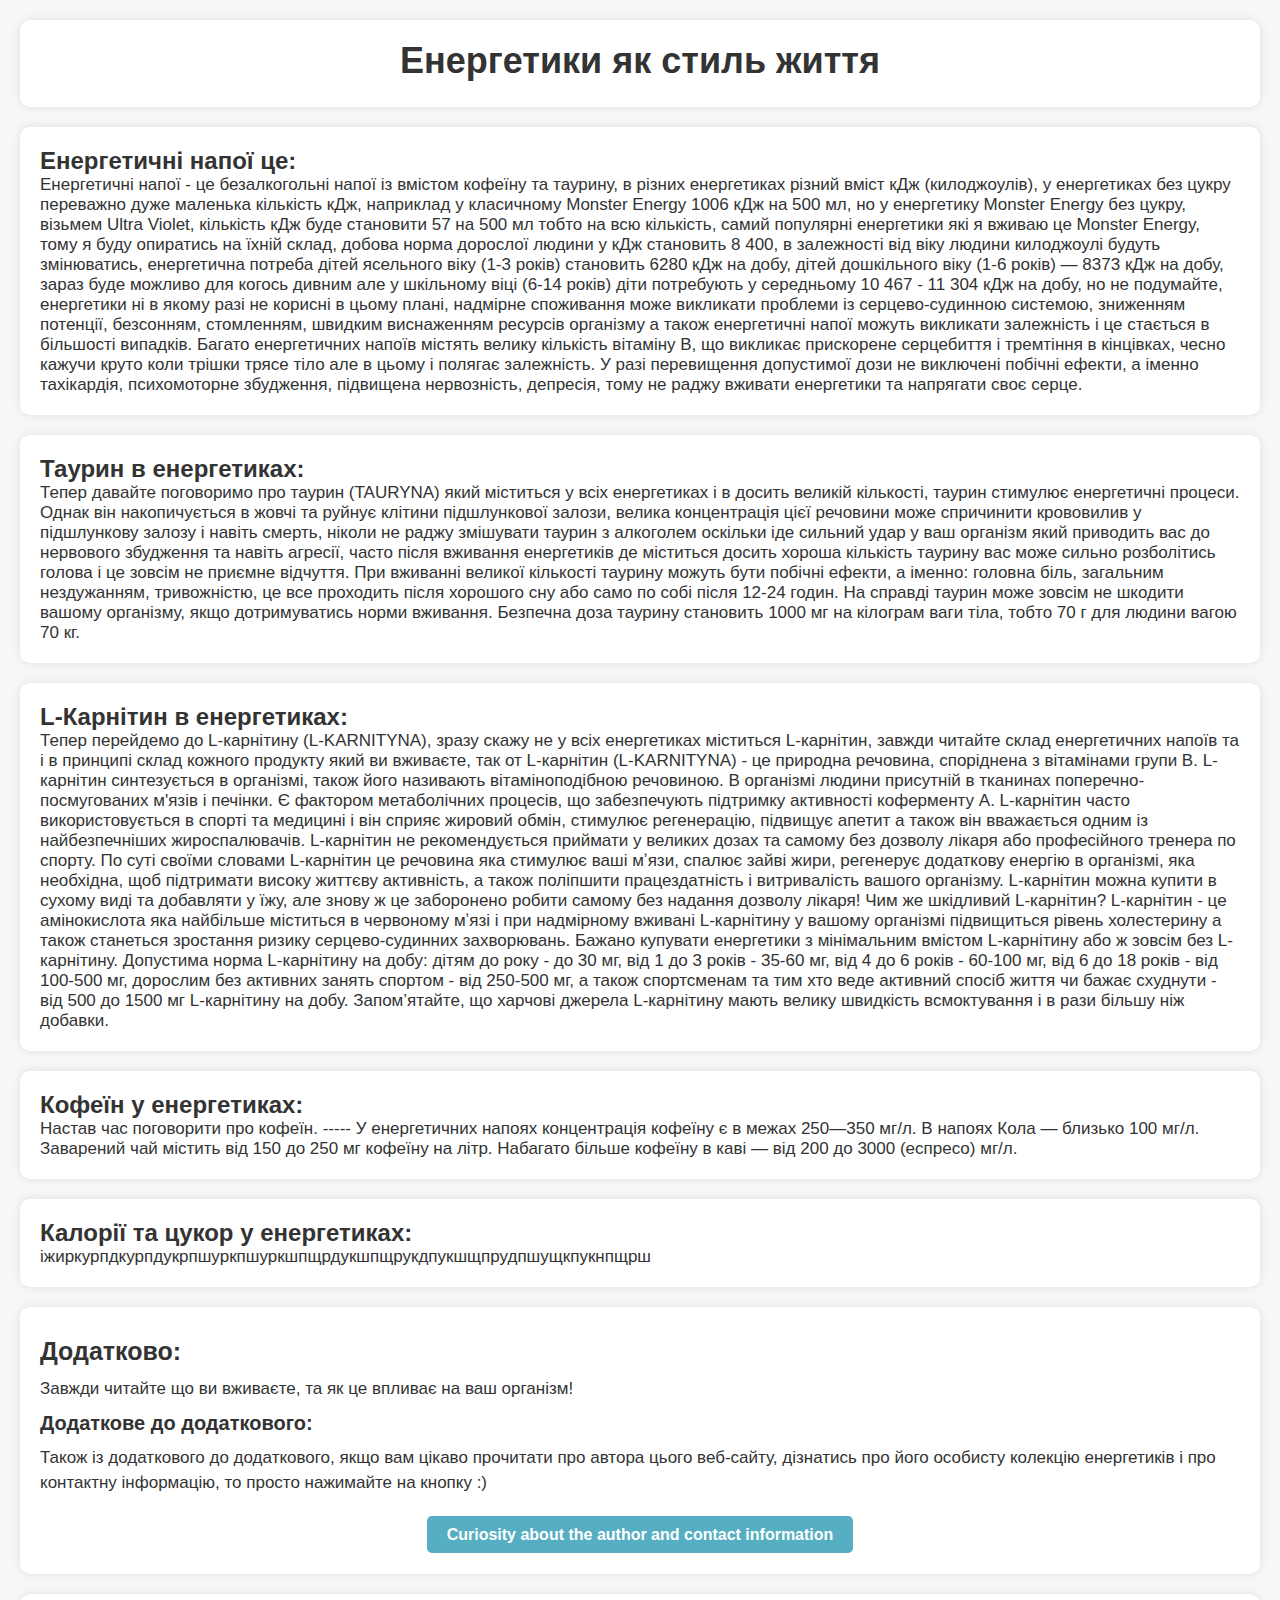
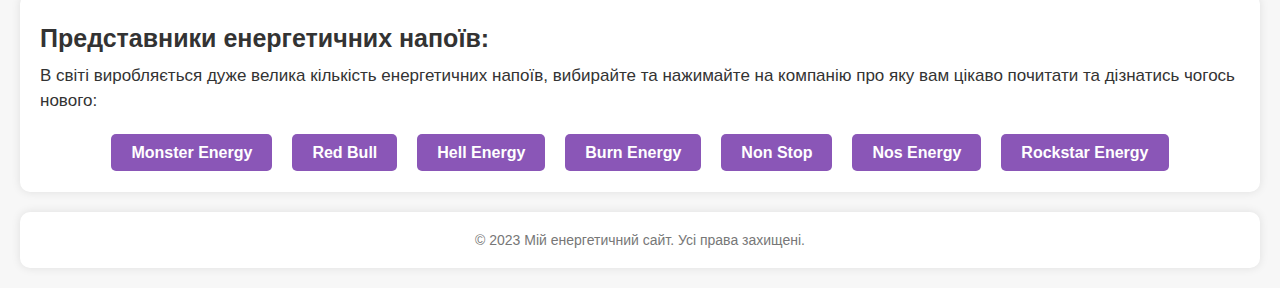
<file: index.html>
<!DOCTYPE html>
<html lang="en">
<head>
    <meta charset="UTF-8">
    <link rel="stylesheet" href="style.css">
    <meta name="viewport" content="width=device-width, initial-scale=1.0">
    <title>енергетики</title>
</head>
<body>
    <header>
        <h1>Енергетики як стиль життя</h1>
    </header>
    <header>
        <h2>Енергетичні напої це:</h2>
        <p>Енергетичні напої - це безалкогольні напої із вмістом кофеїну та таурину, в різних енергетиках різний вміст кДж (килоджоулів),
            у енергетиках без цукру переважно дуже маленька кількість кДж, наприклад у класичному Monster Energy 1006 кДж на 500 мл, но
            у енергетику Monster Energy без цукру, візьмем Ultra Violet, кількість кДж буде становити 57 на 500 мл тобто на всю кількість,
            самий популярні енергетики які я вживаю це Monster Energy, тому я буду опиратись на їхній склад, добова норма дорослої людини
            у кДж становить 8 400, в залежності від віку людини килоджоулі будуть змінюватись, енергетична потреба дітей ясельного віку
            (1-3 років) становить 6280 кДж на добу, дітей дошкільного віку (1-6 років) — 8373 кДж на добу, зараз буде можливо для когось
            дивним але у шкільному віці (6-14 років) діти потребують у середньому 10 467 - 11 304 кДж на добу, но не подумайте, енергетики
            ні в якому разі не корисні в цьому плані, надмірне споживання може викликати проблеми із серцево-судинною системою, зниженням 
            потенції, безсонням, стомленням, швидким виснаженням ресурсів організму а також енергетичні напої можуть викликати залежність
            і це стається в більшості випадків. Багато енергетичних напоїв містять велику кількість вітаміну В, що викликає прискорене серцебиття
            і тремтіння в кінцівках, чесно кажучи круто коли трішки трясе тіло але в цьому і полягає залежність. У разі перевищення допустимої
            дози не виключені побічні ефекти, а іменно тахікардія, психомоторне збудження, підвищена нервозність, депресія, тому не раджу вживати 
            енергетики та напрягати своє серце.</p>
    </header>
    <header>
        <h2>Таурин в енергетиках:</h2> 
        <p>Тепер давайте поговоримо про таурин (TAURYNA) який міститься у всіх енергетиках і в досить великій кількості, таурин стимулює енергетичні
            процеси. Однак він накопичується в жовчі та руйнує клітини підшлункової залози, велика концентрація цієї речовини може спричинити крововилив 
            у підшлункову залозу і навіть смерть, ніколи не раджу змішувати таурин з алкоголем оскільки іде сильний удар у ваш організм який приводить
            вас до нервового збудження та навіть агресії, часто після вживання енергетиків де міститься досить хороша кількість таурину вас може сильно
            розболітись голова і це зовсім не приємне відчуття. При вживанні великої кількості таурину можуть бути побічні ефекти, а іменно: головна біль,
            загальним нездужанням, тривожністю, це все проходить після хорошого сну або само по собі після 12-24 годин. На справді таурин може зовсім 
            не шкодити вашому організму, якщо дотримуватись норми вживання. Безпечна доза таурину становить 1000 мг на кілограм ваги тіла, тобто 70 г 
            для людини вагою 70 кг.</p>
    </header>
    <header>
        <h2>L-Карнітин в енергетиках:</h2>    
        <p>Тепер перейдемо до L-карнітину (L-KARNITYNA), зразу скажу не у всіх енергетиках міститься L-карнітин, завжди читайте склад енергетичних напоїв
            та і в принципі склад кожного продукту який ви вживаєте, так от L-карнітин (L-KARNITYNA) - це природна речовина, споріднена з вітамінами групи
            В. L-карнітин синтезується в організмі, також його називають вітаміноподібною речовиною. В організмі людини присутній в тканинах поперечно-посмугованих
            м'язів і печінки. Є фактором метаболічних процесів, що забезпечують підтримку активності коферменту А. L-карнітин часто використовується в спорті та
            медицині і він сприяє жировий обмін, стимулює регенерацію, підвищує апетит а також він вважається одним із найбезпечніших жироспалювачів. L-карнітин 
            не рекомендується приймати у великих дозах та самому без дозволу лікаря або професійного тренера по спорту. По суті своїми словами L-карнітин це 
            речовина яка стимулює ваші мʼязи, спалює зайві жири, регенерує додаткову енергію в організмі, яка необхідна, щоб підтримати високу життєву активність, 
            а також поліпшити працездатність і витривалість вашого організму. L-карнітин можна купити в сухому виді та добавляти у їжу, але знову ж це заборонено
            робити самому без надання дозволу лікаря! Чим же шкідливий L-карнітин? L-карнітин - це амінокислота яка найбільше міститься в червоному мʼязі і 
            при надмірному вживані L-карнітину у вашому організмі підвищиться рівень холестерину а також станеться зростання ризику серцево-судинних захворювань.
            Бажано купувати енергетики з мінімальним вмістом L-карнітину або ж зовсім без L-карнітину. Допустима норма L-карнітину на добу: дітям до року - до 
            30 мг, від 1 до 3 років - 35-60 мг, від 4 до 6 років - 60-100 мг, від 6 до 18 років - від 100-500 мг, дорослим без активних занять спортом - від 
            250-500 мг, а також спортсменам та тим хто веде активний спосіб життя чи бажає схуднути - від 500 до 1500 мг L-карнітину на добу. Запом’ятайте, що 
            харчові джерела L-карнітину мають велику швидкість всмоктування і в рази більшу ніж добавки.</p> 
    </header>
    <header>
        <h2>Кофеїн у енергетиках:</h2>    
        <p>Настав час поговорити про кофеїн.    -----  У енергетичних напоях концентрація кофеїну є в межах 250—350 мг/л. В напоях Кола — близько 100 мг/л. Заварений чай містить від 150 до 250 мг кофеїну на літр. Набагато більше кофеїну в каві — від 200 до 3000 (еспресо) мг/л.</p> 
    </header>
    <header>
        <h2>Калорії та цукор у енергетиках:</h2>    
        <p>іжиркурпдкурпдукрпшуркпшуркшпщрдукшпщрукдпукшщпрудпшущкпукнпщрш</p> 
    </header>
    <section class="main-content-1">
        <h2>Додатково:</h2>
        <p>Завжди читайте що ви вживаєте, та як це впливає на ваш організм!</p>
        <h3>Додаткове до додаткового:</h3>
        <p>Також із додаткового до додаткового, якщо вам цікаво прочитати про автора цього веб-сайту, дізнатись про його особисту колекцію енергетиків і про контактну інформацію, то просто нажимайте на кнопку :)</p>
        <nav>
            <ul>
                <li><a href="#">Curiosity about the author and contact information</a></li>
            </ul>
        </nav>
    </section>
    <section class="main-content-2">
        <h2>Представники енергетичних напоїв:</h2>
        <p>В світі виробляється дуже велика кількість енергетичних напоїв, вибирайте та нажимайте на компанію про яку вам цікаво почитати та дізнатись чогось нового:</p>
        <nav>
            <ul>
                <li><a href="#">Monster Energy</a></li>
                <li><a href="#">Red Bull</a></li>
                <li><a href="#">Hell Energy</a></li>
                <li><a href="#">Burn Energy</a></li>
                <li><a href="#">Non Stop</a></li>
                <li><a href="#">Nos Energy</a></li>
                <li><a href="#">Rockstar Energy</a></li>
            </ul>
        </nav>
    </section>
    <footer>
        <p>&copy; 2023 Мій енергетичний сайт. Усі права захищені.</p>
    </footer>
</body>
</html>
</file>
<file: style.css>
* {
  margin: 0;
  padding: 0;
  box-sizing: border-box;
}

body {
  font-family: Arial, sans-serif;
  background-color: #f7f7f7;
  color: #333;
}

header, .main-content-2, footer, .main-content-1 {
  background-color: white;
  margin: 20px;
  padding: 20px;
  border-radius: 10px;
  box-shadow: 0px 0px 10px 0px rgba(0, 0, 0, 0.1);
}

header h1 {
  text-align: center;
  font-size: 36px;
  color: #333;
  margin-bottom: 5px;
}

header p {
  font-size: 17px;
  color: #333;
}

nav ul {
  list-style: none;
  display: flex;
  justify-content: center;
  margin-top: 20px;
}

nav ul li {
  margin: 0 20px;
}

nav ul li a:hover {
  background-color: #333; 
}

.main-content-1, .main-content-2 {
  margin-top: 1px;
}

section.main-content-1 h2, section.main-content-2 h2 {
  font-size: 25px;
  margin-bottom: 10px;
  margin-top: 10px;
}

section.main-content-1 h3, section.main-content-2 h3 {
  font-size: 20px;
  margin-bottom: 10px;
  margin-top: 10px;
}

section.main-content-1 p, section.main-content-2 p {
  font-size: 17px;
  line-height: 1.5;
}

footer {
  text-align: center;
  margin-top: 20px;
  font-size: 14px;
  color: #777;
}

section.main-content-1 nav ul, section.main-content-2 nav ul {
  display: flex;
  flex-wrap: wrap;
  justify-content: center;
}

section.main-content-1 nav ul li, section.main-content-2 nav ul li {
  margin: 10px;
}

section.main-content-1 nav ul li a {
  font-weight: bold;
  background-color: #55aec2;
  color: white;
  padding: 10px 20px;
  border-radius: 5px;
  text-decoration: none;
  transition: background-color 0.3s ease;
}

section.main-content-2 nav ul li a {
  font-weight: bold;
  background-color: #8a56b7;
  color: white;
  padding: 10px 20px;
  border-radius: 5px;
  text-decoration: none;
  transition: background-color 0.3s ease;
}

section.main-content-1 nav ul li a:hover, section.main-content-2 nav ul li a:hover {
  background-color: #333; 
}








/*
.main-content-1, .main-content-2 {
  background-color: white;
  margin-top: 5px;
  margin-bottom: 5px;
  margin-left: 10px;
  margin-right: 10px;
  padding: 20px;
  border-radius: 10px;
  box-shadow: 0px 0px 10px 0px rgba(0, 0, 0, 0.1);
  display: inline-block;
  width: 45%;
  vertical-align: top;
}

header, footer {
  background-color: white;
  margin: 20px;
  padding: 20px;
  border-radius: 10px;
  box-shadow: 0px 0px 10px 0px rgba(0, 0, 0, 0.1);
}
*/
</file>
